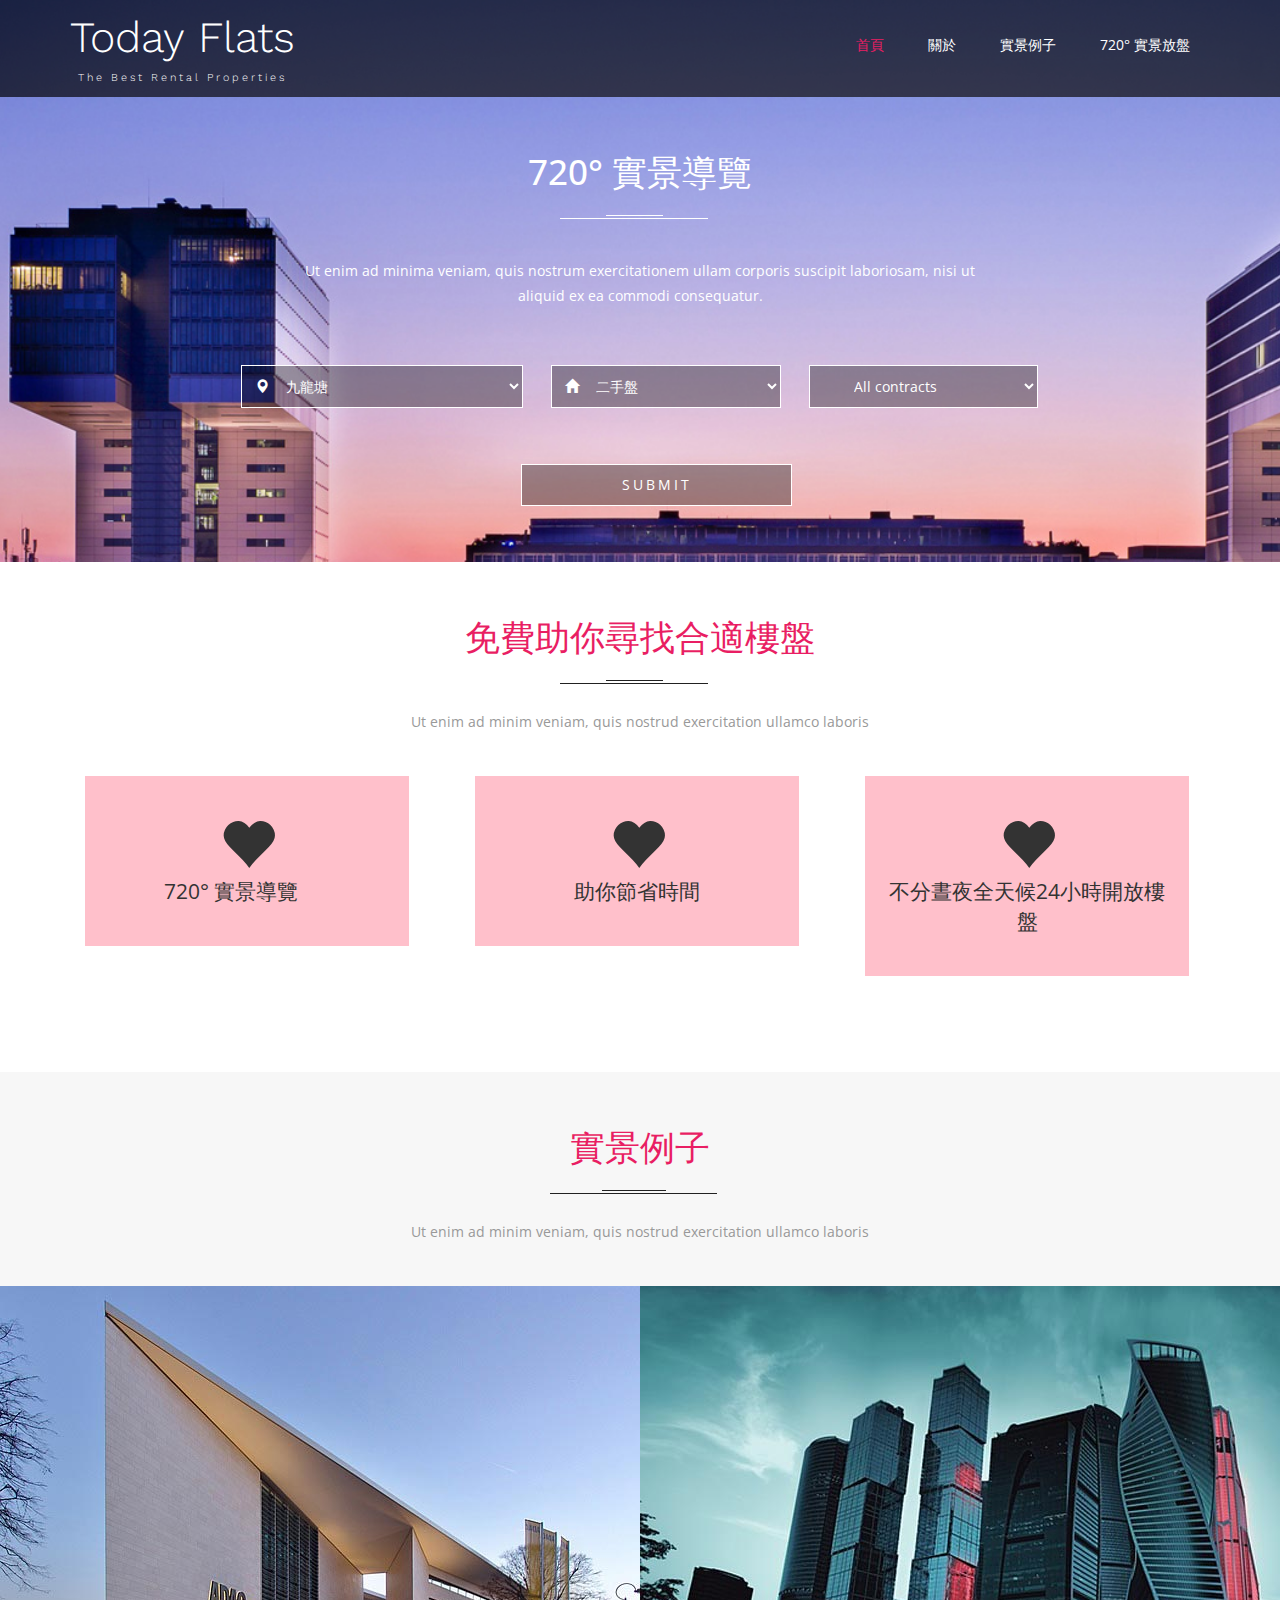
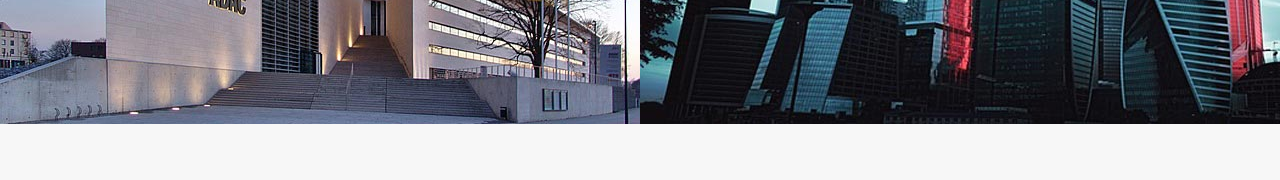
<file: web/index.html>
<!--
Author: W3layouts
Author URL: http://w3layouts.com
License: Creative Commons Attribution 3.0 Unported
License URL: http://creativecommons.org/licenses/by/3.0/
-->
<!DOCTYPE html>
<html lang="en">
<head>
<title>Today Flats </title>
<meta name="viewport" content="width=device-width, initial-scale=1">
<meta http-equiv="Content-Type" content="text/html; charset=utf-8" />
<!-- <meta name="keywords" content="Today Flats Responsive web template, Bootstrap Web Templates, Flat Web Templates, Android Compatible web template, -->
	<!-- SmartPhone Compatible web template, free web designs for Nokia, Samsung, LG, SonyEricsson, Motorola web design" /> -->
<script type="application/x-javascript"> addEventListener("load", function() { setTimeout(hideURLbar, 0); }, false);
function hideURLbar(){ window.scrollTo(0,1); } </script>
<!-- Custom Theme files -->
<link href="css/bootstrap.css" rel='stylesheet' type='text/css' />
<link href="css/style.css" rel='stylesheet' type='text/css' />
<link rel="stylesheet" href="css/smoothbox.css" type='text/css' >
<!-- //Custom Theme files -->
<!-- js -->
<script src="js/jquery.min.js"></script>
<!-- //js -->
<!-- web font -->
<link href="//fonts.googleapis.com/css?family=Work+Sans:100,200,300,400,500,600,700,800,900" rel="stylesheet">
<link href='//fonts.googleapis.com/css?family=Open+Sans:400,300,300italic,400italic,600,600italic,700,700italic,800,800italic' rel='stylesheet' type='text/css'>
<!-- //web font -->
</head>
<body>
	<div class="w3ls-banner">
		<div class="center-container">
			<div class="navigation">
				<div class="container">
					<div class="agileits-logo">
						<h1><a href="index.html">Today Flats <span class="w3agile">The Best Rental Properties</span></a></h1>
					</div>
					<div class="navigation-right">
						<span class="menu"><img src="images/menu.png" alt=" " /></span>
						<nav class="link-effect-3" id="link-effect-3">
							<ul class="nav1 nav">
								<li class="active"><a data-hover="" href="index.html">首頁</a></li>

								<li><a href="#agents" class="scroll" data-hover="Agents">關於</a></li>
								<li><a data-hover="Gallery" href="#gallery" class="scroll">實景例子</a></li>
								<!-- <li><a href="#" class="dropdown-toggle" data-toggle="dropdown" role="button" aria-haspopup="true" aria-expanded="false" data-hover="Pages">Pages <span class="caret"></span></a>
									<ul class="dropdown-menu">
										<li><a data-hover="Gallery" href="#gallery" class="scroll">Gallery</a></li>
										<li><a data-hover="Testimonials" href="#testimonial" class="scroll">Testimonials</a></li>
									</ul>
								</li> -->
								<li><a  href="pages/contact/index.html" >720° 實景放盤</a></li>


							</ul>
						</nav>
							<!-- script-for-menu -->
							<script>
							   $( "span.menu" ).click(function() {
								 $( "ul.nav1" ).slideToggle( 300, function() {
								 // Animation complete.
								  });
								 });
							</script>
							<!-- //script-for-menu -->
					</div>
					<div class="clearfix"></div>
				</div>
			</div>

			</div>
		</div>
	</div>
	<!-- team-bottom -->
	<div class="team-bottom">
		<div class="container">
			<h3>720° 實景導覽</h3>
			<p>Ut enim ad minima veniam, quis nostrum exercitationem ullam corporis
				suscipit laboriosam, nisi ut aliquid ex ea commodi consequatur.</p>
			<div class="reservation resrv-agileits-w3layout">
				<form action="#" method="post">
					<div class="w3_book_date">
						<span class="glyphicon glyphicon-map-marker" aria-hidden="true"></span>
						<select id="country" onchange="change_country(this.value)">
							<option value="null">九龍塘</option>
							<option value="null">地點</option>
							<option value="AX">鑽石山</option>
							<option value="AX">沙田</option>
							<option value="AX">大埔</option>
							<option value="AX">尖沙咀</option>
						</select>
					</div>
					<div class="w3_working_time">
						<span class="glyphicon glyphicon-home" aria-hidden="true"></span>
						<select id="country1" onchange="change_country(this.value)">

							<option value="null">二手盤</option>
							<option value="null">類型</option>
							<option value="AX">租盤</option>
							<option value="AX">工廈</option>
						</select>
					</div>

					<div class="w3_working_time">
						<select id="country2" onchange="change_country(this.value)">
							<option value="null">All contracts</option>
							<option value="null">Sale</option>
							<option value="AX">Rent</option>
							<option value="AX">Sold</option>
						</select>
					</div>
					<div class="clearfix"> </div>
					<input type="submit" value="Submit">
				</form>
			</div>
		</div>
	</div>
	<!-- //team-bottom -->



	<!-- team -->
	<div class="team" id="agents">
		<div class="container">
			<h3>免費助你尋找合適樓盤</h3>
			<p class="nostrud">Ut enim ad minim veniam, quis nostrud exercitation ullamco laboris</p>

			<div id="overview-panel">
	      <div class="container">
	        <div class="row">
	          <div class="col-xs-12 empty-row2"></div>
	          <div class="col-xs-12 empty-row2"></div>

	          <div class="col-xs-12 col-md-4">
	            <div class="empty-row"></div>
	             <div class="flip-card text-center">
	                <div class="empty-row"></div>
	                <span class="glyphicon glyphicon-heart"></span>
	                <p class="center block" id="flip-card-first">720° 實景導覽</p>

	                <div class="empty-row"></div>
	              </div>
	              <div class="empty-row"></div>
	            </div>

	          <div class="col-xs-12 col-md-4">
	          <div class="empty-row"></div>
	          <div class="flip-card text-center">
	              <div class="empty-row"></div>
	              <span class="glyphicon glyphicon-heart"></span>
	              <p class="center-block" id="flip-card-second">助你節省時間</p>
	              <div class="empty-row"></div>
	            </div>
	            <div class="empty-row"></div>
	          </div>

	          <div class="col-xs-12 col-md-4">
	          <div class="empty-row"></div>
	          <div class="flip-card text-center">
	              <div class="empty-row"></div>
	              <span class="glyphicon glyphicon-heart"></span>
	              <p class="center-block" id="flip-card-third">不分晝夜全天候24小時開放樓盤</p>
	              <div class="empty-row"></div>
	            </div>
	            <div class="empty-row"></div>
	          </div>


	        </div>

	      </div>
	    </div>


		</div>
	</div>
	<!-- //team -->

	<!-- gallery -->
	<div class="gallery" id="gallery">
		<h3>實景例子</h3>
		<p class="nostrud agileits-w3layouts">Ut enim ad minim veniam, quis nostrud exercitation ullamco laboris</p>
		<div class="w3agile_gallery_grids">

			<div class="col-md-6 w3agile_gallery_grid">
				<div class="w3agile_gallery_image">
					<a  href="https://www.google.com.hk/maps/@22.3063672,114.2342953,3a,75y,257.81h,75.59t/data=!3m7!1e1!3m5!1sfQpS349eMP4AAAQvPAgMIQ!2e0!3e2!7i13312!8i6656"  title="quis nostrud exercitation ullamco laboris quis autem vel eum iure reprehenderit qui in ea voluptate velit esse quam nihil molestiae consequatur, vel illum qui dolorem eum" href="images/10.jpg">
						<figure>
							<img src="images/10.jpg" alt="" class="img-responsive" />
							<figcaption>
								<h4>點擊看場景</h4>
								<p>
									Lorem ipsum dolor sit amet, consectetur adipisicing elit, sed do eiusmod
									tempor incididunt ut labore et dolore magna aliqua.
								</p>
							</figcaption>
						</figure>
					</a>
				</div>
			</div>
			<div class="col-md-6 w3agile_gallery_grid w3-agileits">
				<div class="w3agile_gallery_image">
					<a href="https://www.google.com.hk/maps/place/Beyond+Fitness+and+Thai+Boxing/@22.3107157,114.2238944,3a,75y,337.69h,82.1t/data=!3m8!1e1!3m6!1soSP4PXtB3K0AAAQvO1SSqg!2e0!3e2!6s%2F%2Fgeo3.ggpht.com%2Fcbk%3Fpanoid%3DoSP4PXtB3K0AAAQvO1SSqg%26output%3Dthumbnail%26cb_client%3Dsearch.TACTILE.gps%26thumb%3D2%26w%3D129%26h%3D106%26yaw%3D1.7902761%26pitch%3D0!7i8000!8i4000!4m5!3m4!1s0x340401459c8de1c7:0x564451c50e7e288c!8m2!3d22.3107435!4d114.223888!6m1!1e1?shorturl=1" title="quis nostrud exercitation ullamco laboris quis autem vel eum iure reprehenderit qui in ea voluptate velit esse quam nihil molestiae consequatur, vel illum qui dolorem eum" href="images/11.jpg">
						<figure>
							<img src="images/11.jpg" alt="" class="img-responsive" />
							<figcaption>
								<h4>點擊看場景</h4>
								<p>
									Lorem ipsum dolor sit amet, consectetur adipisicing elit, sed do eiusmod
									tempor incididunt ut labore et dolore magna aliqua.
								</p>
							</figcaption>
						</figure>
					</a>
				</div>
			</div>

		   <div class="clearfix"> </div>
		</div>
		<script type="text/javascript" src="js/smoothbox.jquery2.js"></script>
	</div>
	<!-- //gallery -->
	<!-- testimonials -->

	<!-- //testimonials -->
	<!-- contact -->

	<!-- //contact -->
	<!-- bootstrap js -->
	<script src="js/bootstrap.js"></script>
	<!-- //bootstrap js -->
	<!-- start-smooth-scrolling -->
	<script type="text/javascript" src="js/move-top.js"></script>
	<script type="text/javascript" src="js/easing.js"></script>
	<script type="text/javascript">
		jQuery(document).ready(function($) {
			$(".scroll").click(function(event){
				event.preventDefault();
				$('html,body').animate({scrollTop:$(this.hash).offset().top},1000);
			});
		});
	</script>
	<!-- start-smooth-scrolling -->
	<!-- here stars scrolling icon -->
	<script type="text/javascript">
		$(document).ready(function() {
			/*
				var defaults = {
				containerID: 'toTop', // fading element id
				containerHoverID: 'toTopHover', // fading element hover id
				scrollSpeed: 1200,
				easingType: 'linear'
				};
			*/

			$().UItoTop({ easingType: 'easeOutQuart' });

			});
	</script>
	<!-- //here ends scrolling icon -->
</body>
</html>
</file>
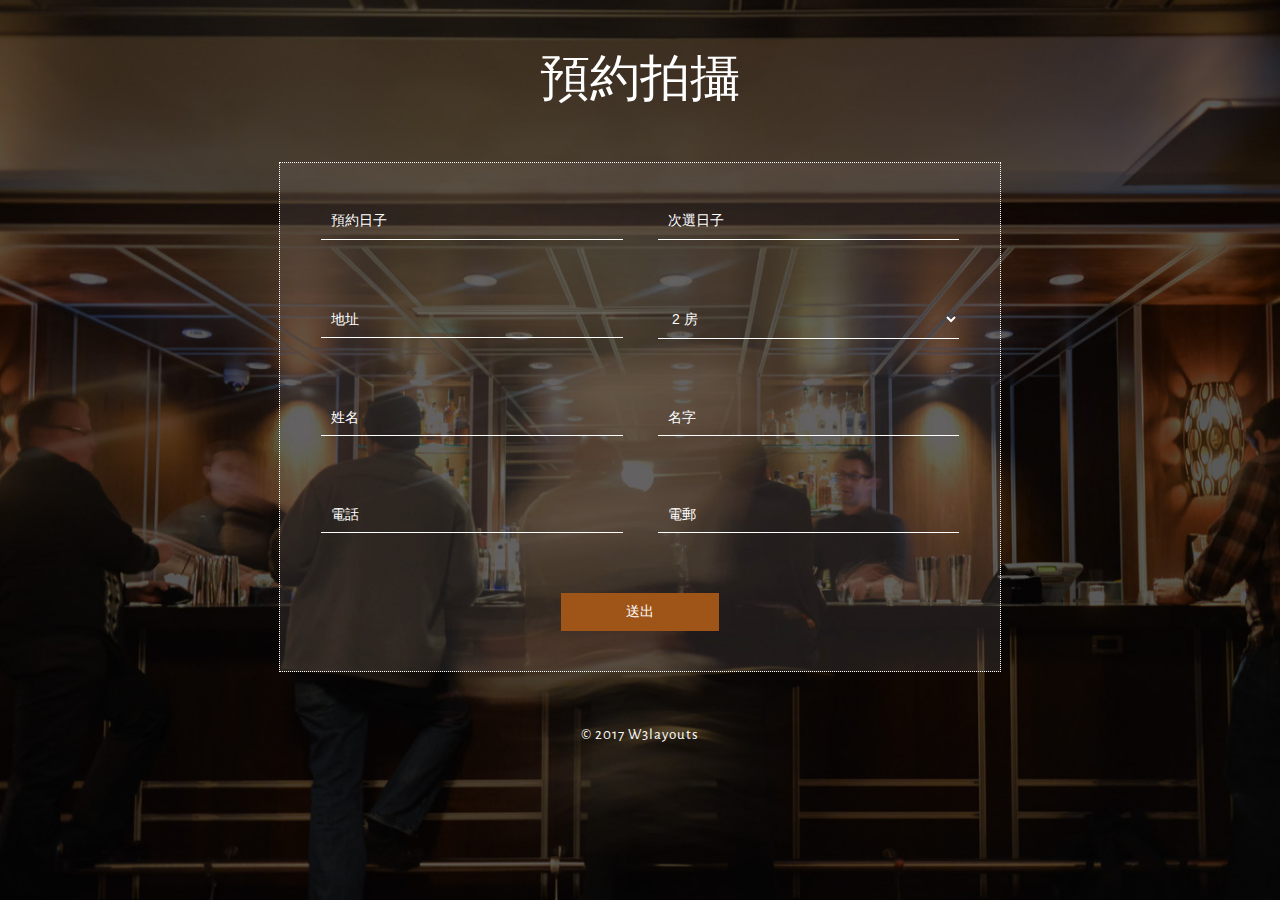
<file: web/pages/contact/index.html>
<!--
Author: W3layouts
Author URL: http://w3layouts.com
License: Creative Commons Attribution 3.0 Unported
License URL: http://creativecommons.org/licenses/by/3.0/
-->
<!DOCTYPE html>
<html lang="en">
<head>
	<title>預約拍攝:: w3layouts</title>
	<link href="css/style.css" rel='stylesheet' type='text/css'/>
	<link href="//fonts.googleapis.com/css?family=Alegreya+Sans" rel="stylesheet">
		<meta name="viewport" content="width=device-width, initial-scale=1" />
		<meta http-equiv="Content-Type" content="text/html; charset=utf-8" />
		<meta name="keywords" content="Hotel Enquiry  Form Widget Responsive, Login Form Web Template, Flat Pricing Tables, Flat Drop-Downs, Sign-Up Web Templates, Flat Web Templates, Login Sign-up Responsive Web Template, Smartphone Compatible Web Template, Free Web Designs for Nokia, Samsung, LG, Sony Ericsson, Motorola Web Design" />
		<script type="application/x-javascript"> addEventListener("load", function() { setTimeout(hideURLbar, 0); }, false); function hideURLbar(){ window.scrollTo(0,1); } </script>
</head>
<body>
	<h1>預約拍攝</h1>
	<div class="main-agile">
		<form action="#" method="post">
			<input  id="datepicker" name="Text" type="text" value="預約日子" onfocus="this.value = '';" onblur="if (this.value == '') {this.value = '預約日子';}" required="">
			<input  id="datepicker1" class="cal2" name="Text" type="text" value="次選日子" onfocus="this.value = '';" onblur="if (this.value == '') {this.value = '次選日子';}" required="">
			<input type="text"  class="hname" name="name" placeholder="地址" required="">
			<select class="num">
				<option value="2 Guests">2 房</option>
				<option value="3 Guests">3 房</option>
				<option value="4 Guests">4 房</option>
				<option value="more">更多</option>
			</select>
			<input type="text"  class="fname" name="First name" placeholder="姓名" required="">
			<input type="text"  class="lname" name="Last name" placeholder="名字" required="">
			<input type="text"  class="pnum" name="Phone number" placeholder="電話" required="">
			<input type="text"  class="email" name="Email" placeholder="電郵" required="">
			<input type="submit" value="送出">
		</form>
	</div>
	<div class="footer-w3l">
		<p class="agileinfo"> &copy; 2017   <a href="http://w3layouts.com">W3layouts</a></p>
	</div>
<!-- Calendar -->
	<script src="js/jquery.min.js"></script>
	<link rel="stylesheet" href="css/jquery-ui.css" />
	<script src="js/jquery-ui.js"></script>
		<script>
		 $(function() {
		$( "#datepicker,#datepicker1" ).datepicker();
		});
	 </script>
<!-- //Calendar -->
</body>
</html>
</file>
<file: web/css/style.css>
/*--
Author: W3layouts
Author URL: http://w3layouts.com
License: Creative Commons Attribution 3.0 Unported
License URL: http://creativecommons.org/licenses/by/3.0/
--*/
body{
	margin:0;
	padding:0;
	background:#fff;
	font-family: 'Open Sans', sans-serif;
 }
h1,h2,h3,h4,h5,h6{
	margin:0;
	font-family: 'Work Sans', sans-serif;
}
p{
	margin:0;
	font-size:14px;
}
ul{
	margin:0;
	padding:0;
}
.w3ls-banner{
	background:url(../images/a.jpg)no-repeat 0px 0px;
	background-size: cover;
	-webkit-background-size: cover;
	-moz-background-size: cover;
	-o-background-size: cover;
}
/*-- banner --*/
input[type="submit"],.w3agile_contact_right_agileinfo p a,.w3_copy_right p a{
	transition:.5s all;
	-webkit-transition:.5s all;
	-moz-transition:.5s all;
	-o-transition:.5s all;
	-ms-transition:.5s all;
}
.center-container{
	padding:0em 0 8em;
	background: rgba(0, 0, 0, 0.28);
}
.agileits-logo{
	float:left;
}
.navigation-right{
	float:right;
	margin: 0.8em 0 0;
}
.navigation-right ul li{
	display:inline-block;
}
.navigation-right ul li a{
	color:#fff;
    font-size:1em;
    text-decoration: none;
    padding: 10px 0;
	text-transform:uppercase;
	-webkit-transition:.5s all;
	-moz-transition:.5s all;
	-o-transition:.5s all;
	-ms-transition:.5s all;
	transition:.5s all;
}
.navigation-right ul li.active a,.navigation-right ul li a:hover {
	color:#E91E63;
}
.navigation {
    padding:1em 0;
    background:rgba(0, 0, 0, 0.53);
}
span.menu{
	display:none;
}
/*-- nav-hover --*/
.link-effect-3 a {
	margin: 0 20px;
	position: relative !important;
}
.link-effect-3 a::before {
	position: absolute;
	top: 0;
	left: 0;
	overflow: hidden;
	padding: 10px 0;
	max-width: 0;
	border-bottom: 2px solid #E91E63;
    color: #E91E63;
	content: attr(data-hover);
	-webkit-transition: max-width 0.5s;
	-moz-transition: max-width 0.5s;
	transition: max-width 0.5s;
}
.link-effect-3 a:hover::before ,.navigation-right ul li.active a::before{
	max-width: 100%;
}
ul.dropdown-menu {
    -moz-animation: fadeInUp .2s ease-in;
    -webkit-animation: fadeInUp .2s ease-in;
	-o-animation: fadeInUp .2s ease-in;
	-ms-animation: fadeInUp .2s ease-in;
    animation: fadeInUp .2s ease-in;
	min-width: inherit;
}
@-webkit-keyframes fadeInUp {
  0% {
    opacity: 0;
    -webkit-transform: translateY(20px);
	-moz-transform: translateY(20px);
	-o-transform: translateY(20px);
	-ms-transform: translateY(20px);
    transform: translateY(20px);
  }

  100% {
    opacity: 1;
    -webkit-transform: translateY(0);
	-moz-transform: translateY(0);
	-o-transform: translateY(0);
	-ms-transform: translateY(0);
    transform: translateY(0);
  }
}

@keyframes fadeInUp {
  0% {
    opacity: 0;
    -webkit-transform: translateY(20px);
    -ms-transform: translateY(20px);
	-moz-transform: translateY(20px);
	-o-transform: translateY(20px);
    transform: translateY(20px);
  }

  100% {
    opacity: 1;
    -webkit-transform: translateY(0);
    -ms-transform: translateY(0);
	-moz-transform: translateY(0);
	-o-transform: translateY(0);
    transform: translateY(0);
  }
}
.fadeInUp {
	-webkit-animation-name: fadeInUp;
	-moz-animation-name: fadeInUp;
	-o-animation-name: fadeInUp;
	-ms-animation-name: fadeInUp;
	animation-name: fadeInUp;
}
ul.dropdown-menu li {
    display: block;
}
ul.dropdown-menu li a {
    color: #292e4b;
}
ul.dropdown-menu li a:hover{
	background:none;
}
/*-- //nav-hover --*/
.w3ls_banner_info{
    padding: 10em 0 0;
	text-align:center;
}
.agileits-logo h1 a {
    font-size:1.2em;
    color: #fff;
    text-decoration: none;
	font-weight: 300;
}
.agileits-logo h1 a span.w3agile {
    display: block;
    font-size: 0.25em;
    text-align: center;
    letter-spacing: 3px;
    margin-top: 1em;
    color: #fff;
	font-weight: 300;
}
.w3l_banner_logo{
	width: 100px;
    height: 100px;
    border: 1px solid #fff;
    margin: 0 auto;
    transform: rotate(45deg);
	-webkit-transform: rotate(45deg);
	-moz-transform: rotate(45deg);
	-o-transform: rotate(45deg);
	-ms-transform: rotate(45deg);
	text-align: center;
}
.w3l_banner_logo h2 {
    font-size: 4em;
    color: #fff;
    line-height: 1;
    transform: rotate(-45deg);
    -webkit-transform: rotate(-45deg);
    -moz-transform: rotate(-45deg);
    -o-transform: rotate(-45deg);
    -ms-transform: rotate(-45deg);
    font-family: 'Work Sans', sans-serif;
    font-weight: 200;
    margin-top: 0.4em;
}
.w3ls_banner_info h3{
	margin: 2em 0;
    font-size: 2em;
    color:#fff;
    text-transform: uppercase;
    line-height: 1.5em;
    padding-bottom: 1em;
    position: relative;
    font-family: 'Open Sans', sans-serif;
}
.w3ls_banner_info h3:after{
	content:'';
	background:#20e6ff;
	height:1px;
	width:30%;
	position:absolute;
	bottom:0%;
	left:34%;
}
.w3ls_banner_info p{
	color:#fff;
	line-height:1.8em;
	margin-bottom:5em;
}
.modal-header {
    font-size: 2em;
    color:#E91E63;
}
.close {
    opacity: 1;
}
.more a:focus {
    outline: none;
}
.more a{
	font-size: 14px;
    text-transform: capitalize;
    text-decoration: none;
    padding: 9px 40px;
    background: #00BCD4;
    color: #fff;
}
.modal-body p {
    color: #999;
    text-align: left;
	padding:2em 2em 3em;
	margin: 0 !important;
}
.modal-body p i {
    display: block;
    margin: 2em 0 0;
}
.modal-body {
    padding:2em 0 0;
}
button.close {
    font-size: 1em;
    color: #212121;
	outline:none;
}
/* Underline From Center */
.hvr-underline-from-center {
	display: inline-block;
	vertical-align: middle;
	-webkit-transform: translateZ(0);
	-moz-transform: translateZ(0);
	-o-transform: translateZ(0);
	-ms-transform: translateZ(0);
	transform: translateZ(0);
	-webkit-box-shadow: 0 0 1px rgba(0, 0, 0, 0);
	-moz-box-shadow: 0 0 1px rgba(0, 0, 0, 0);
	-o-box-shadow: 0 0 1px rgba(0, 0, 0, 0);
	-ms-box-shadow: 0 0 1px rgba(0, 0, 0, 0);
	box-shadow: 0 0 1px rgba(0, 0, 0, 0);
	-webkit-backface-visibility: hidden;
	backface-visibility: hidden;
	-moz-osx-font-smoothing: grayscale;
	position: relative;
	overflow: hidden;
}
.hvr-underline-from-center:before {
	content: "";
	position: absolute;
	z-index: -1;
	left: 50%;
	right: 50%;
	bottom: 0;
	background: #008c9e;
    height: 3px;
	-webkit-transition-property: left, right;
	-moz-transition-property: left, right;
	transition-property: left, right;
	-webkit-transition-duration: 0.3s;
	-moz-transition-duration: 0.3s;
	-o-transition-duration: 0.3s;
	-ms-transition-duration: 0.3s;
	transition-duration: 0.3s;
	-webkit-transition-timing-function: ease-out;
	-moz-transition-timing-function: ease-out;
	-o-transition-timing-function: ease-out;
	transition-timing-function: ease-out;
}
.hvr-underline-from-center:hover:before, .hvr-underline-from-center:focus:before, .hvr-underline-from-center:active:before {
	left: 0;
	right: 0;
}
/*-- banner-bottom --*/
.banner-bottom{
	padding:5em 0 0;
}
.wthree_banner_bottom_right h3{
	text-transform: capitalize;
    font-size: 1.8em;
    color: #E91E63;
    line-height: 1.5em;
}
.wthree_banner_bottom_right p{
	margin:1em 0 3em;
	line-height:1.8em;
	color:#999;
}
.wthree_banner_bottom_right ol li{
	font-size: 14px;
    color: #212121;
    margin-bottom: 1.5em;
}
.banner-bottom-image-w3text-left{
	padding:5em 10em 6.95em 18em;
	background:#00bcd4;
}
.banner-bottom-image-w3text-right{
	padding:0;
}
.banner-bottom-image-w3text-right img {
    width: 100%;
}
.banner-bottom-image-w3text-left h3,.w3agile_contact_left h3,.agileits_about_grid_left h3{
	font-size: 2.5em;
    color: #212121;
    line-height: 1.5em;
    position: relative;
	padding-bottom:.5em;
	font-family: 'Open Sans', sans-serif;
}
.banner-bottom-image-w3text-left h3:before,.banner-bottom-image-w3text-left h3:after,.w3agile_contact_left h3:before,.w3agile_contact_left h3:after,.agileits_about_grid_left h3:before,.agileits_about_grid_left h3:after{
	content:'';
	background:#212121;
	height:1px;
	position:absolute;
}
.banner-bottom-image-w3text-left h3:before,.w3agile_contact_left h3:before,.agileits_about_grid_left h3:before{
	left: 0%;
    width: 15%;
    bottom: 0%;
}
.banner-bottom-image-w3text-left h3:after,.w3agile_contact_left h3:after,.agileits_about_grid_left h3:after{
	left: 0%;
    width: 30%;
    bottom: -4%;
}
.banner-bottom-image-w3text-left p{
	color:#3D3D3D;
	margin:3em 0;
	line-height:1.8em;
}
.banner-bottom-image-w3text-left h4{
	text-transform: capitalize;
    font-size: 1.5em;
    color: #fff;
    padding-left: 3em;
    line-height: 2em;
    position: relative;
}
.banner-bottom-image-w3text-left h4:before{
	content:'';
	background:url(../images/img-sp.png) no-repeat 0px 0px;
	display:block;
	width:32px;
	height:32px;
	position:absolute;
	top:0%;
	left:0%;
}
/*-- //banner-bottom --*/
/*-- team --*/
.team,.gallery,.testimonials,.about{
	padding:5em 0;
}
.team h3,.team-bottom h3,.gallery h3,.testimonials h3{
	font-size: 2.5em;
    color: #E91E63;
    padding-bottom:.7em;
    position: relative;
    font-family: 'Open Sans', sans-serif;
    text-align: center;
	text-transform: capitalize;
}
.team h3:before,.team h3:after,.team-bottom h3:before,.team-bottom h3:after,.gallery h3:before,.gallery h3:after,.testimonials h3:before,.testimonials h3:after{
	background:#212121;
	height:1px;
	position:absolute;
	content:'';
}
.team h3:before,.team-bottom h3:before,.gallery h3:before,.testimonials h3:before{
	width: 5%;
    left: 47%;
    bottom: 0%;
}
.team h3:after,.team-bottom h3:after,.gallery h3:after,.testimonials h3:after{
	width: 13%;
    right: 44%;
    bottom: -5%;
}
p.nostrud{
	margin: 2em 0 0;
    color: #999;
    line-height: 1.8em;
    text-align: center;
}
.agile_team_grids{
	margin:3em 0 0;
}
.agile_team_grid h4{
	font-size:1.5em;
	color:#000;
	margin:1em 0 .5em;
}
.agile_team_grid p{
	color:#999;
}
.agile_team_grid {
    text-align: center;
}
.view {
    margin: 0;
    float: none;
    overflow: hidden;
    position: relative;
    text-align: center;
}
.view,.view .w3lmask,.view .content{
	width: 255px;
    height: 298px;
}
.view .w3lmask,.view .content {
   position: absolute;
   overflow: hidden;
   top: 0;
   left: 0;
}
.view img {
   display: block;
   position: relative;
}
.view h5 {
	text-transform: capitalize;
    color:#EEE048;
    text-align: center;
    position: relative;
    font-size: 1.7em;
    margin:2.5em 0 .5em;
    font-family: 'Open Sans', sans-serif;
}
.view p {
   font-style: italic;
   line-height: 1.8em;
   position: relative;
   color: #fff;
   padding: 10px 20px 20px;
   text-align: center;
}
.w3-agile-view img {
   -webkit-transition: all 0.4s ease-in-out 0.5s;
   -moz-transition: all 0.4s ease-in-out 0.5s;
   -o-transition: all 0.4s ease-in-out 0.5s;
   -ms-transition: all 0.4s ease-in-out 0.5s;
   transition: all 0.4s ease-in-out 0.5s;
}
.w3-agile-view .w3lmask {
   background-color:rgba(34, 33, 33, 0.54);
   -ms-filter: "progid: DXImageTransform.Microsoft.Alpha(Opacity=0)";
   filter: alpha(opacity=0);
   opacity: 0;
   -webkit-transition: all 0.3s ease-in 0.4s;
   -moz-transition: all 0.3s ease-in 0.4s;
   -o-transition: all 0.3s ease-in 0.4s;
   -ms-transition: all 0.3s ease-in 0.4s;
   transition: all 0.3s ease-in 0.4s;
}
.w3-agile-view h5 {
   -ms-filter: "progid: DXImageTransform.Microsoft.Alpha(Opacity=0)";
   filter: alpha(opacity=0);
   opacity: 0;
   background: transparent;
   -webkit-transform: scale(10);
   -moz-transform: scale(10);
   -o-transform: scale(10);
   -ms-transform: scale(10);
   transform: scale(10);
   -webkit-transition: all 0.3s ease-in-out 0.1s;
   -moz-transition: all 0.3s ease-in-out 0.1s;
   -o-transition: all 0.3s ease-in-out 0.1s;
   -ms-transition: all 0.3s ease-in-out 0.1s;
   transition: all 0.3s ease-in-out 0.1s;
}
.w3-agile-view p {
   -ms-filter: "progid: DXImageTransform.Microsoft.Alpha(Opacity=0)";
   filter: alpha(opacity=0);
   opacity: 0;
   -webkit-transform: scale(10);
   -moz-transform: scale(10);
   -o-transform: scale(10);
   -ms-transform: scale(10);
   transform: scale(10);
   -webkit-transition: all 0.3s ease-in-out 0.2s;
   -moz-transition: all 0.3s ease-in-out 0.2s;
   -o-transition: all 0.3s ease-in-out 0.2s;
   -ms-transition: all 0.3s ease-in-out 0.2s;
   transition: all 0.3s ease-in-out 0.2s;
}
.agile_team_grid:hover .w3-agile-view .w3lmask,.w3-agile-view:hover .w3lmask {
   -ms-filter: "progid: DXImageTransform.Microsoft.Alpha(Opacity=100)";
   filter: alpha(opacity=100);
   opacity: 1;
   -webkit-transition-delay: 0s;
   -moz-transition-delay: 0s;
   -o-transition-delay: 0s;
   -ms-transition-delay: 0s;
   transition-delay: 0s;
}
.agile_team_grid:hover .w3-agile-view img,.w3-agile-view:hover img {
   -webkit-transition-delay: 0s;
   -moz-transition-delay: 0s;
   -o-transition-delay: 0s;
   -ms-transition-delay: 0s;
   transition-delay: 0s;
}
.agile_team_grid:hover .w3-agile-view h5,.w3-agile-view:hover h5 {
   -ms-filter: "progid: DXImageTransform.Microsoft.Alpha(Opacity=100)";
   filter: alpha(opacity=100);
   opacity: 1;
   -webkit-transform: scale(1);
   -moz-transform: scale(1);
   -o-transform: scale(1);
   -ms-transform: scale(1);
   transform: scale(1);
   -webkit-transition-delay: 0.1s;
   -moz-transition-delay: 0.1s;
   -o-transition-delay: 0.1s;
   -ms-transition-delay: 0.1s;
   transition-delay: 0.1s;
}
.agile_team_grid:hover .w3-agile-view p,.w3-agile-view:hover p {
   -ms-filter: "progid: DXImageTransform.Microsoft.Alpha(Opacity=100)";
   filter: alpha(opacity=100);
   opacity: 1;
   -webkit-transform: scale(1);
   -moz-transform: scale(1);
   -o-transform: scale(1);
   -ms-transform: scale(1);
   transform: scale(1);
   -webkit-transition-delay: 0.2s;
   -moz-transition-delay: 0.2s;
   -o-transition-delay: 0.2s;
   -ms-transition-delay: 0.2s;
   transition-delay: 0.2s;
}
.w3-agile-view .agileits_social_icons{
   -ms-filter: "progid: DXImageTransform.Microsoft.Alpha(Opacity=0)";
   filter: alpha(opacity=0);
   opacity: 0;
   -webkit-transform: translateY(100px);
   -moz-transform: translateY(100px);
   -o-transform: translateY(100px);
   -ms-transform: translateY(100px);
   transform: translateY(100px);
   -webkit-transition: all 0.3s ease-in-out 0.1s;
   -moz-transition: all 0.3s ease-in-out 0.1s;
   -o-transition: all 0.3s ease-in-out 0.1s;
   -ms-transition: all 0.3s ease-in-out 0.1s;
   transition: all 0.3s ease-in-out 0.1s;
}
.agile_team_grid:hover .w3-agile-view .agileits_social_icons,.w3-agile-view:hover .agileits_social_icons{
   -ms-filter: "progid: DXImageTransform.Microsoft.Alpha(Opacity=100)";
   filter: alpha(opacity=100);
   opacity: 1;
   -webkit-transform: translateY(0px);
   -moz-transform: translateY(0px);
   -o-transform: translateY(0px);
   -ms-transform: translateY(0px);
   transform: translateY(0px);
   -webkit-transition-delay: 0.3s;
   -moz-transition-delay: 0.3s;
   -o-transition-delay: 0.3s;
   -ms-transition-delay: 0.3s;
   transition-delay: 0.3s;
}
/*-- social-icons --*/
.icon-button {
	background-color: white;
	border-radius: 3.6rem;
	cursor: pointer;
	display: inline-block;
	font-size: 2.0rem;
	height: 3.6rem;
	line-height: 3.6rem;
	position: relative;
	text-align: center;
	-webkit-user-select: none;
	   -moz-user-select: none;
	width: 3.6rem;
}

/* Circle */
.icon-button span {
	border-radius: 0;
	display: block;
	height: 0;
	left: 50%;
	margin: 0;
	position: absolute;
	top: 50%;
	-webkit-transition: all 0.3s;
	-moz-transition: all 0.3s;
	transition: all 0.3s;
	width: 0;
}
.icon-button:hover span {
	width: 3.6rem;
	height: 3.6rem;
	border-radius: 3.6rem;
	margin: -1.8rem;
}
.twitter span,.facebook span,.google-plus span,.pinterest span {
	background-color:#E91E63;
}
/* Icons */
.icon-button i {
	background: none;
	color: white;
	height: 3.6rem;
	left: 0;
	line-height: 3.6rem;
	position: absolute;
	top: 0;
	-webkit-transition: all 0.3s;
	-moz-transition: all 0.3s;
	-o-transition: all 0.3s;
	transition: all 0.3s;
	width: 3.6rem;
	z-index: 10;
}
.icon-twitter:before{
	background: url(../images/img-sp.png) no-repeat 10px -41px;
    display: block;
    content: '';
    width: 36px;
    height: 36px;
}
a.icon-button.twitter:hover .icon-twitter:before{
	background-position:10px -75px;
}
.icon-facebook:before{
	background:url(../images/img-sp.png) no-repeat -36px -41px;
    display: block;
    content: '';
    width: 36px;
    height: 36px;
}
a.icon-button.facebook:hover .icon-facebook:before{
	background-position:-36px -75px;
}
.icon-google-plus:before{
	background:url(../images/img-sp.png) no-repeat -76px -42px;
    display: block;
    content: '';
    width: 36px;
    height: 36px;
}
a.icon-button.google-plus:hover .icon-google-plus:before{
	background-position:-76px -75px;
}
/*-- //social-icons --*/
/*-- //team --*/
/*-- team-bottom --*/
.team-bottom {
    background: url(../images/a.jpg) no-repeat center fixed;
    background-size: cover;
    -webkit-background-size: cover;
    -moz-background-size: cover;
    -o-background-size: cover;
    -ms-background-size: cover;
    min-height: 500px;
    padding: 5em 0;
		margin-top: -85px;
}
.team-bottom h3{
    color: #fff;
}
.team-bottom h3:before,.team-bottom h3:after{
	background:#fff;
}
.team-bottom p{
	color: #fff;
    width: 60%;
    margin:3em auto 4em;
    text-align: center;
    line-height: 1.8em;
}
.reservation{
	width:70%;
	margin:0 auto;
}
.w3_book_date{
	float:left;
	width:38.3%;
	position: relative;
}
.w3_working_time{
	float:left;
	width:27.3%;
	margin-left:2em;
	position: relative;
}
.w3_book_date span,.w3_working_time span {
    position: absolute;
    top: 1em;
    color: #fff;
    left: 1em;
}
.w3_book_date input[type="text"],#country,#country1,#country2{
	outline: none;
    border: 1px solid #fff;
    background: rgba(0, 0, 0, 0.34);
    color: #fff;
    padding:10px 10px 10px 40px;
    width: 100%;
    font-size: 14px;
}
select#country,select#country1,select #country2{
    cursor: pointer;
}
.reservation input[type="submit"]{
	outline: none;
    border: 1px solid #fff;
    background: rgba(0, 0, 0, 0.34);
    color: #fff;
    padding: 10px 0;
    width: 34%;
    font-size: 1em;
    text-transform: uppercase;
    letter-spacing: 3px;
    margin: 4em 0 0 20em;
}
.reservation input[type="submit"]:hover {
    background: #E91E63;
    border: 1px solid #e91e63;
    color: #ffffff;
}
/*-- //team-bottom --*/
/*-- gallery --*/
.gallery {
    background: #F7F7F7;
}
.w3agile_gallery_grids {
    margin: 3em 0 0;
}
.w3agile_gallery_grid {
    padding: 0;
}
.w3agile_gallery_grid figure {
    margin: 0;
    padding: 0;
    position: relative;
    display: block;
    cursor: pointer;
    overflow: hidden;
}
.w3agile_gallery_grid figure:hover figcaption {
    filter: alpha(opacity=100);
    opacity: 1;
    -webkit-transform: rotate(0);
    -moz-transform: rotate(0);
    -o-transform: rotate(0);
    -ms-transform: rotate(0);
    transform: rotate(0);
    top: 0;
}
.w3agile_gallery_grid figcaption {
    filter: alpha(opacity=0);
    opacity: 0;
    position: absolute;
    height: 100%;
    width: 100%;
	top: -100%;
    background: rgba(0,0,0,.5);
    color: #fff;
    -webkit-transition: all .5s;
    -moz-transition: all .5s;
    -o-transition: all .5s;
    -ms-transition: all .5s;
    transition: all .5s;
    -webkit-transition-delay: .5s;
    -moz-transition-delay: .5s;
    -o-transition-delay: .5s;
    -ms-transition-delay: .5s;
    transition-delay: .5s;
    -webkit-transform: rotate(360deg);
    -moz-transform: rotate(360deg);
    -o-transform: rotate(360deg);
    -ms-transform: rotate(360deg);
    transform: rotate(360deg);
}
.w3agile_gallery_grid figcaption h4 {
    color: #00bcd4;
    padding: 0px 20px;
    margin-bottom: 0;
    position: relative;
    left: 100%;
    margin-top: 37px;
    font-size: 30px;
    margin: 2em 0 1em;
    -webkit-transition: all .5s;
    -moz-transition: all .5s;
    -o-transition: all .5s;
    -ms-transition: all .5s;
    transition: all .5s;
    -webkit-transition-delay: 1s;
    -moz-transition-delay: 1s;
    -o-transition-delay: 1s;
    -ms-transition-delay: 1s;
    transition-delay: 1s;
    text-align: center;
	text-transform:capitalize;
}
.w3agile_gallery_grid figcaption p {
    font-family: 'Open sans';
    line-height: 1.8em;
    text-align: center;
    padding: 0px 20px;
    margin-bottom: 0;
    position: relative;
    left: 100%;
    -webkit-transition: all .5s;
    -moz-transition: all .5s;
    -o-transition: all .5s;
    -ms-transition: all .5s;
    transition: all .5s;
    -webkit-transition-delay: 1.3s;
    -moz-transition-delay: 1.3s;
    -o-transition-delay: 1.3s;
    -ms-transition-delay: 1.3s;
    transition-delay: 1.3s;
}
.w3agile_gallery_grid figure:hover h4,.w3agile_gallery_grid figure:hover p {
    left: 0;
}
/*-- //gallery --*/
/*-- testimonials --*/
.testimonials-agileinfo-grids{
	margin:3em 0 0;
}
.nav-tabs > li > a {
    border-radius: 0;
    font-size: 1em;
    color: #999;
}
.nav-tabs > li.active {
    position: relative;
}
.nav-tabs > li.active:after {
    position: absolute;
    bottom:-100%;
    left: 27%;
    background: url(../images/1.png) no-repeat 0px 0px #fff;
    display: block;
    height: 38px;
    width: 27px;
    content: '';
}
.nav-tabs > li.active > a, .nav-tabs > li.active > a:hover, .nav-tabs > li.active > a:focus {
    color:#000000;
	border: none;
}
div#myTabContent {
    padding: 3em 0 0;
}
.nav-tabs > li > a:hover {
    border: 1px solid transparent;
	color:#000000;
}
.nav > li > a:hover, .nav > li > a:focus {
    background: none;
}
.nav-tabs > li {
    margin-bottom: 0;
}
.tabcontent-grids{
	text-align:center;
}
.tabcontent-grids h4{
	font-size:1em;
	color:#212121;
	margin:1em 0;
}
.tabcontent-grids h4 span{
	display:block;
	font-size:13px;
	color:#00bcd4;
	margin:.5em 0 0;
	font-family: 'Open Sans', sans-serif;
    font-weight: 500;
}
.tabcontent-grids p{
	color:#999;
	line-height:1.8em;
	width:60%;
	margin:0 auto;
}
.tabcontent-grids img,.team-grid img {
	margin: 0 auto;
    padding: .4em;
    box-shadow: 0px 0px 5px #C7C7C7;
    border-radius: 50%;
	-webkit-border-radius: 50%;
	-moz-border-radius: 50%;
	-o-border-radius: 50%;
	-ms-border-radius: 50%;
}
.nav-tabs {
    width: 35%;
    margin: 0 auto;
}
.tabcontent-grids{
	padding:2em 0 0;
}
/*-- //testimonials --*/
/*-- contact --*/
.w3agile_contact_left{
	padding:5em 4em 5em 13em;
}
.w3agile_contact_right{
	padding:9.9em 13em 5em 5em;
}
.w3agile_contact_left{
	background:#F7F7F7;
}
.w3agile_contact_right{
	background:#00bcd4;
}
.w3agile_contact_left p {
    color: #212121;
    margin: 4em 0 2em;
	line-height:1.8em;
}
.w3agile_contact_left input[type="text"],.w3agile_contact_left input[type="email"],.w3agile_contact_left textarea{
	outline:none;
	border:none;
	border-bottom:1px solid #212121;
	padding:10px;
	width:100%;
	font-size:14px;
	color:#212121;
	background:none;
}
.w3agile_contact_left textarea{
	min-height:45px;
	resize:none;
}
.w3agile_contact_left input[type="email"]{
	margin:2em 0;
}
.w3agile_contact_left input[type="submit"]{
	outline: none;
    border: none;
    padding: 10px 0;
    width: 30%;
    font-size: 14px;
    color: #fff;
    background: #E91E63;
    margin: 3em 0 0;
}
.w3agile_contact_left input[type="submit"]:hover{
	background:#00bcd4;
	color:#212121;
}
.w3agile_contact_right h3 a {
    font-size: 2em;
    color: #fff;
    text-decoration: none;
    font-weight: 300;
}
.w3agile_contact_right_agileinfo h4{
	font-size:2em;
	color:#212121;
	margin:0 0 1em;
}
.w3agile_contact_right_agileinfo p{
	color:#212121;
	line-height:1.8em;
	margin-bottom:1em;
}
.w3agile_contact_right_agileinfo p a{
	color:#212121;
	text-decoration:none;
}
.w3agile_contact_right_agileinfo p a:hover{
	color:#fff;
}
.w3agile_contact_right_agileinfo p span{
	left: 0em;
    padding-right: 2em;
}
.w3agile_contact_right_agileinfo {
    margin: 5em 0 0;
}
.w3agile_contact_right_agileinfo p i {
    font-style: normal;
    padding-left: 3em;
}
.w3_copy_right{
	margin:7.2em 0 0;
}
.w3_copy_right p{
	color:#212121;
	line-height:1.8em;
	text-align: right;
}
.w3_copy_right p a{
	color:#fff;
	text-decoration:none;
}
.w3_copy_right p a:hover{
	color:#212121;
}
.w3agile_contact_right_agileinfo:nth-child(3) {
    text-align: right;
}
/*-- //contact --*/
/*-- about --*/
.agileits_about_grid_left{
	margin:4em 0 0em;
}
.agileits_about_grid_left p{
	color:#999;
	line-height:1.8em;
	margin:3em 0 0;
}
/*-- //about --*/
/*-- to-top --*/
#toTop {
	display: none;
	text-decoration: none;
	position: fixed;
	bottom: 20px;
	right: 2%;
	overflow: hidden;
	z-index: 999;
	width: 32px;
	height: 32px;
	border: none;
	text-indent: 100%;
	background: url(../images/arrow.png) no-repeat 0px 0px;
}
#toTopHover {
	width: 32px;
	height: 32px;
	display: block;
	overflow: hidden;
	float: right;
	opacity: 0;
	-moz-opacity: 0;
	filter: alpha(opacity=0);
}
/*-- //to-top --*/
/*-- start-responsive-design --*/
@media (max-width:1680px){
	.banner-bottom-image-w3text-left {
		padding: 5em 10em 8.95em 20em;
	}
}
@media (max-width:1600px){
	.banner-bottom-image-w3text-left {
		padding: 5em 10em 6.95em 18em;
	}
}
@media (max-width: 1440px){
	.banner-bottom-image-w3text-left {
		padding: 4em 10em 3.95em 11em;
	}
	.w3agile_gallery_grid figcaption h4 {
		font-size: 25px;
	}
	.w3_copy_right {
		margin:5.4em 0 0;
	}
	.w3agile_contact_left {
		padding: 5em 4em 5em 11em;
	}
	.w3agile_contact_right {
		padding: 9.8em 13em 5em 5em;
	}
}
@media (max-width: 1366px){
	.w3ls_banner_info {
		padding: 8em 0 0;
	}
	.w3ls_banner_info p {
		margin-bottom: 4em;
	}
	.center-container {
		padding: 0em 0 6em;
	}
	.banner-bottom-image-w3text-left {
		padding:3em 5em 3.2em 8em;
	}
	.team-bottom {
		min-height: 460px;
		padding: 4em 0;
	}
	.w3_book_date {
		width: 37.3%;
	}
}
@media (max-width: 1280px){
	.banner-bottom-image-w3text-left h4 {
		font-size: 1.4em;
	}
	.team, .gallery, .testimonials, .about {
		padding: 4em 0;
	}
	.banner-bottom {
		padding: 4em 0 0;
	}
	.banner-bottom-image-w3text-left {
		padding: 3em 3em 4.1em 5em;
	}
	.w3_book_date {
		width: 35.3%;
	}
	.w3_working_time {
		width: 28.8%;
	}
	.w3agile_gallery_grid figcaption p {
		font-size: 13px;
	}
	.w3agile_contact_left {
		padding: 4em 4em 4em 5em;
	}
	.w3agile_contact_right {
		padding:9.55em 3em 5em 4em;
	}
}
@media (max-width: 1080px){
	.w3ls_banner_info {
		padding: 6em 0 0;
	}
	.w3ls_banner_info h3 {
		margin: 2em 0 1.5em;
	}
	.center-container {
		padding: 0em 0 5em;
	}
	.wthree_banner_bottom_left {
		padding: 0;
	}
	.wthree_banner_bottom_right p {
		margin: 1em 0 1em;
	}
	.wthree_banner_bottom_right ol {
		padding: 0 0 0 1em;
	}
	.banner-bottom-image-w3text-left h4 {
		font-size: 1.17em;
	}
	.banner-bottom-image-w3text-left p {
		margin: 2em 0;
	}
	.banner-bottom-image-w3text-left {
		padding:3em 3em 2.1em 3.7em;
	}
	.team h3:before, .team-bottom h3:before, .gallery h3:before, .testimonials h3:before {
		width: 9%;
		left:45.5%;
	}
	.team h3:after, .team-bottom h3:after, .gallery h3:after, .testimonials h3:after {
		width: 20%;
		right:40%;
	}
	.view, .view .w3lmask, .view .content {
		width: 205px;
		height: 240px;
	}
	.view h5 {
		font-size: 1.4em;
		margin: 2em 0 .5em;
	}
	.wthree_banner_bottom_right h3 {
		font-size: 1.6em;
	}
	.reservation {
		width: 85%;
	}
	.w3_book_date {
		width: 32%;
	}
	.w3agile_gallery_grid figcaption h4 {
		font-size: 21px;
		margin-top: 25px;
	}
	.tabcontent-grids p {
		width: 80%;
	}
	.w3agile_contact_left {
		padding: 3em 2em 3em 3em;
	}
	.w3agile_contact_left p {
		margin: 3em 0 2em;
	}
	.w3agile_contact_right {
		padding:6.5em 3em 5.5em 3em;
	}
	.w3agile_contact_right_agileinfo h4 {
		font-size: 1.8em;
	}
	.w3agile_contact_right_agileinfo p span {
		padding-right: 1em;
	}
	.w3agile_contact_right_agileinfo p i {
		padding-left: 2em;
	}
	.w3agile_contact_right_agileinfo {
		padding: 0;
	}
}
@media (max-width: 1024px){
	.agileits_about_grid_left {
		margin: 2em 0 0em;
	}
	.banner-bottom-image-w3text-left h3, .w3agile_contact_left h3, .agileits_about_grid_left h3 {
		font-size:2em;
	}
	.banner-bottom-image-w3text-left h4 {
		font-size: 1.22em;
	}
	.banner-bottom-image-w3text-left {
		padding: 2em 3em 2.9em 3em;
	}
	.view h5 {
		margin: 1.7em 0 .5em;
	}
	.reservation input[type="submit"] {
		margin: 3em 0 0 20em;
	}
	.team-bottom {
		min-height: 420px;
		padding: 3em 0;
	}
	.w3_book_date {
		width: 31%;
	}
	.w3agile_gallery_grid figcaption h4 {
		font-size: 18px;
	}
	.w3agile_contact_right h3 a {
		font-size: 1.8em;
	}
	.w3agile_contact_right_agileinfo {
		margin: 3em 0 0;
	}
	.w3agile_contact_right_agileinfo h4 {
		font-size: 1.5em;
	}
	.w3agile_contact_right_agileinfo p span {
		padding-right: 1em;
	}
	.w3agile_contact_right_agileinfo p i {
		padding-left: 1em;
	}
	.w3_copy_right {
		margin: 7.3em 0 0;
	}
}
@media (max-width:991px){
	.agileits-logo h1 a {
		font-size: 1.1em;
	}
	.navigation-right {
		margin: 0.4em 0 0;
	}
	.link-effect-3 a {
		margin: 0 15px;
	}
	.w3l_banner_logo {
		width: 80px;
		height: 80px;
	}
	.w3l_banner_logo h2 {
		font-size: 3.5em;
		margin-top: 0.25em;
		line-height: 1.1;
	}
	.w3ls_banner_info {
		padding: 5em 0 0;
	}
	.w3ls_banner_info h3 {
		font-size: 1.5em;
	}
	.center-container {
		padding: 0em 0 4em;
	}
	.agileits_about_grid_left {
		margin: 0;
	}
	.agileits_about_grid_right {
		margin: 3em 0 0;
	}
	.agileits_about_grid_right img, .wthree_banner_bottom_left img{
		margin: 0 auto;
		width: 75%;
	}
	.wthree_banner_bottom_left {
		padding: 0 1em;
		width: 50%;
		margin: 0 auto;
	}
	.wthree_banner_bottom_right {
		margin: 3em 0 4em;
	}
	.banner-bottom-image-w3text-left {
		padding: 3em 10em;
	}
	.banner-bottom-image-w3text-left p {
		margin: 3em 0;
	}
	.banner-bottom-image-w3text-left h3:after, .w3agile_contact_left h3:after, .agileits_about_grid_left h3:after {
		bottom: -8%;
	}
	.banner-bottom-image-w3text-right img {
		width: auto;
		margin: 0 auto;
	}
	.agile_team_grid {
		float: left;
		width: 50%;
	}
	.agile_team_grid:nth-child(2) {
		margin-bottom:3em;
	}
	.view, .view .w3lmask, .view .content {
		width: 270px;
		height: 315px;
		margin: 0 auto;
	}
	.view h5 {
		margin: 2.7em 0 .5em;
		font-size: 1.7em;
	}
	.team h3:after, .team-bottom h3:after, .gallery h3:after, .testimonials h3:after {
		width: 25%;
		right: 37%;
		bottom: -8%;
	}
	.team-bottom p {
		width: 100%;
		margin: 2em auto 3em;
	}
	.reservation {
		width: 100%;
	}
	.team-bottom {
		min-height: 390px;
	}
	.w3agile_gallery_grid {
		float: left;
		width: 50%;
	}
	.w3agile_gallery_grid figcaption h4 {
		font-size: 24px;
		margin-top: 105px;
	}
	.nav-tabs {
		width: 55%;
	}
	.tabcontent-grids p {
		width: 100%;
	}
	.w3agile_contact_left,.w3agile_contact_right {
		padding: 3em 10em;
	}
	.w3_copy_right {
		margin: 3em 0 0;
	}
}
@media (max-width:800px){
	.banner-bottom-image-w3text-left {
		padding: 3em 3em;
	}
	.w3agile_gallery_grid figcaption h4 {
		margin-top: 75px;
	}
}
@media (max-width:768px){
	.team, .gallery, .testimonials, .about {
		padding: 3em 0;
	}
	.team h3:after, .team-bottom h3:after, .gallery h3:after, .testimonials h3:after {
		width: 35%;
		right: 32%;
	}
	.team h3:before, .team-bottom h3:before, .gallery h3:before, .testimonials h3:before {
		width: 15%;
		left: 42.5%;
	}
	.reservation input[type="submit"] {
		margin: 3em 0 0 18em;
	}
	.w3agile_gallery_grid figcaption h4 {
		margin-top: 65px;
	}
	.tabcontent-grids {
		padding: 1em 0 0;
	}
	.w3agile_contact_left, .w3agile_contact_right {
		padding: 3em 3em;
	}
}
@media (max-width:667px){
	.agileits-logo h1 a {
		font-size: 0.9em;
	}
	.agileits-logo h1 a span.w3agile {
		font-size: 0.28em;
		letter-spacing: 2px;
		margin-top: 0.5em;
	}
	.navigation-right ul li a {
		font-size: 0.9em;
	}
	.navigation-right {
		margin: 0.2em 0 0;
	}
	.link-effect-3 a {
		margin: 0 10px;
	}
	.w3l_banner_logo h2 {
		font-size: 2.5em;
		margin-top: 0.45em;
		line-height: 0.7;
	}
	.w3l_banner_logo {
		width: 60px;
		height: 60px;
	}
	.w3ls_banner_info {
		padding: 4em 0 0;
	}
	.w3ls_banner_info h3 {
		font-size: 1.3em;
	}
	.w3ls_banner_info p {
		margin-bottom: 2em;
	}
	.center-container {
		padding: 0em 0 3em;
	}
	.w3agile_gallery_grid figcaption h4 {
		margin-top: 50px;
	}
}
@media (max-width:640px){
	.agileits_about_grid_left p {
		margin: 2em 0 0;
	}
	.wthree_banner_bottom_left {
		width: 70%;
	}
	.wthree_banner_bottom_right {
		margin: 3em 0 3em;
	}
	.reservation input[type="submit"] {
		margin: 2em 0 0 14em;
	}
	.w3agile_contact_right h3 a {
		font-size: 1.6em;
	}
	.modal-body p i {
		margin: 1em 0 0;
	}
	.team h3, .team-bottom h3, .gallery h3, .testimonials h3 {
		font-size: 2.3em;
	}
}
@media (max-width:600px){
	.link-effect-3 a {
		margin: 0 6px;
	}
	.navigation-right {
		margin: 0.3em 0 0;
	}
	.banner-bottom {
		padding: 1em 0 0;
	}
	.wthree_banner_bottom_right h3 {
		font-size: 1.4em;
	}
	.view, .view .w3lmask, .view .content {
		width: 230px;
		height: 269px;
	}
	.view h5 {
		margin: 2em 0 .5em;
	}
	.w3agile_gallery_grid figcaption h4 {
		margin: 0 0 0.5em;
		margin-top: 30px;
	}
	.w3agile_contact_left input[type="submit"] {
		margin: 2em 0 0;
	}
}
@media (max-width:568px){
	.w3l_banner_logo h2 {
		font-size: 2em;
	}
	.w3l_banner_logo {
		width: 50px;
		height: 50px;
		padding: 0.1em;
	}
	.w3ls_banner_info {
		padding: 2em 0 0;
	}
	.w3ls_banner_info p {
		margin-bottom: 2em;
	}
	.banner-bottom-image-w3text-left {
		padding: 2em 2em;
	}
	.agile_team_grid {
		float: none;
		width: 100%;
	}
	.agile_team_grid:nth-child(2) {
		margin: 2em 0;
	}
	.agile_team_grid:nth-child(3) {
		margin-bottom:2em;
	}
	.w3agile_gallery_grid figcaption h4 {
		font-size: 22px;
	}
}
@media (max-width:480px){
	.agileits-logo h1 a {
		font-size: 0.85em;
	}
	span.menu {
		display: block;
		cursor: pointer;
		width: 100%;
		position: relative;
		text-align: center;
		margin: 0px;
	}
	.navigation-right ul {
		position: absolute;
		left: 2%;
		width: 96%;
		z-index: 999;
		text-align: center;
		padding: 0px;
		margin: 13px 0px 0px;
	}
	.navigation-right ul.nav1 li {
		display: inline-block;
		width: 100%;
		margin: 0px;
		padding: 10px 0em;
	}
	ul.nav1 {
		display: none;
		margin-top: 2em;
		background:rgba(0, 0, 0, 0.84);
	}
	.navigation-right {
		margin: 0.7em 0 0;
	}
	.navigation-right ul li a {
		display: inline-block;
	}
	.navigation-right ul.nav1 li {
		padding: 5px 0;
	}
	.team, .gallery, .testimonials, .about {
		padding: 2em 0;
	}
	.banner-bottom-image-w3text-left h3,.team h3, .team-bottom h3, .gallery h3, .testimonials h3, .w3agile_contact_left h3, .agileits_about_grid_left h3 {
		font-size: 1.8em;
	}
	.banner-bottom-image-w3text-left h3:after, .w3agile_contact_left h3:after, .agileits_about_grid_left h3:after {
		width: 42%;
	}
	.agileits_about_grid_left,.wthree_banner_bottom_right {
		padding: 0;
	}
	.wthree_banner_bottom_right {
		margin: 2em 0;
	}
	.agileits_about_grid_right,.agile_team_grids {
		margin: 2em 0 0;
	}
	.banner-bottom-image-w3text-left h4 {
		font-size: 1.1em;
	}
	.banner-bottom-image-w3text-left p {
		margin: 2em 0;
	}
	.team-bottom {
		padding: 2em 0;
	}
	.team-bottom p {
		margin: 2em auto;
	}
	.team-bottom{
		background-position: -350px 0px;
	}
	.w3_book_date {
		width: 100%;
		float: none;
	}
	.w3_working_time {
		width: 100%;
		float: none;
		margin: 0;
	}
	.w3_working_time:nth-child(2) {
		margin: 1em 0;
	}
	.reservation input[type="submit"] {
		margin: 2em 0 0 8em;
		width: 50%;
	}
	.w3agile_gallery_grid {
		float: none;
		width: 100%;
	}
	.w3agile_gallery_grids,.testimonials-agileinfo-grids,.w3_copy_right {
		margin: 2em 0 0;
	}
	.w3agile_gallery_grid figcaption h4 {
		margin-top: 110px;
	}
	.nav-tabs {
		width: 85%;
	}
	.w3agile_contact_left, .w3agile_contact_right {
		padding: 2em;
	}
	.w3agile_contact_left p {
		margin: 2em 0 2em;
	}
	.w3agile_contact_left input[type="submit"] {
		width: 50%;
		margin: 2em 0 0;
	}
	.w3agile_contact_right h3 a {
		font-size: 1.3em;
	}
	.w3agile_contact_right_agileinfo {
		margin: 2em 0 0;
		float: none;
		width: 59%;
	}
	.w3agile_contact_right_agileinfo p i {
		padding-left: 2em;
	}
	.w3agile_contact_right_agileinfo:nth-child(3) {
		text-align: left;
	}
	.sb-caption {
		font-size: 13px !important;
	}

}
@media (max-width: 414px){
	.agileits_about_grid_right img, .wthree_banner_bottom_left img {
		width: 90%;
	}
	.banner-bottom-image-w3text-left h3:after, .w3agile_contact_left h3:after, .agileits_about_grid_left h3:after {
		width: 50%;
	}
	.banner-bottom-image-w3text-left h3:before, .w3agile_contact_left h3:before, .agileits_about_grid_left h3:before {
		width: 25%;
	}
	.wthree_banner_bottom_right h3 {
		font-size: 1.2em;
	}
	.team h3:after, .team-bottom h3:after, .gallery h3:after, .testimonials h3:after {
		width: 50%;
		right: 25%;
	}
	.team h3:before, .team-bottom h3:before, .gallery h3:before, .testimonials h3:before {
		width: 30%;
		left: 35.5%;
	}
	.banner-bottom-image-w3text-left h3, .team h3, .team-bottom h3, .gallery h3, .testimonials h3, .w3agile_contact_left h3, .agileits_about_grid_left h3 {
		line-height: 1.5em;
	}
	.reservation input[type="submit"] {
		margin: 1em 0 0;
		width: 100%;
	}
	.gallery {
		padding-left: 1em;
		padding-right: 1em;
	}
	.w3agile_gallery_grid figcaption h4 {
		margin-top: 70px;
	}
	.w3agile_contact_right_agileinfo {
		width: 70%;
	}
	.w3_copy_right p {
		text-align: center;
	}
}
@media (max-width:384px){
	.w3ls_banner_info h3 {
		font-size: 1.2em;
	}
	.wthree_banner_bottom_left {
		width: 90%;
	}
	.w3agile_gallery_grid figcaption h4 {
		margin-top: 55px;
		font-size: 1.8em;
	}
	.w3agile_contact_right_agileinfo {
		width: 80%;
	}
}
@media (max-width: 375px){
	.w3ls_banner_info h3 {
		font-size: 1.1em;
	}
	.navigation {
		padding: .5em 0em 1em;
	}
	.wthree_banner_bottom_left {
		width: 100%;
	}
	.wthree_banner_bottom_right h3 {
		font-size: 1.3em;
	}
	.wthree_banner_bottom_right ol li {
		margin-bottom: 1em;
	}
	.banner-bottom-image-w3text-left {
		padding: 2em 1em;
	}
	.banner-bottom-image-w3text-left h4 {
		font-size: 1em;
	}
	.team-bottom {
		background-position: -510px 0px;
	}
	.testimonials-agileinfo-grids {
		margin: 1em 0 0;
	}
	.w3agile_contact_left, .w3agile_contact_right {
		padding: 2em 1em;
	}
	.w3agile_contact_right h3 a {
		font-size: 1.1em;
	}
	.w3agile_contact_right_agileinfo {
		width: 76%;
	}
	.w3agile_contact_right_agileinfo h4 {
		font-size: 1.3em;
	}
	.modal-body p {
		padding: 1.5em;
	}
}
@media (max-width:320px){
	.agileits-logo h1 a {
		font-size: .7em;
	}
	.agileits-logo h1 a span.w3agile {
		font-size: 0.35em;
		letter-spacing: 1px;
	}
	.w3ls_banner_info h3 {
		font-size: .97em;
	}
	p,.wthree_banner_bottom_right ol li,.w3_book_date input[type="text"], #country, #country1,#country2,.w3agile_contact_left input[type="text"], .w3agile_contact_left input[type="email"],.w3agile_contact_left textarea{
		font-size: 13px;
	}
	.w3ls_banner_info p {
		margin-bottom: 1.5em;
	}
	.center-container {
		padding: 0em 0 2em;
	}
	.navigation-right ul li a {
		font-size: 13px;
		margin: 0;
	}
	.banner-bottom-image-w3text-left h3, .team h3, .team-bottom h3, .gallery h3, .testimonials h3, .w3agile_contact_left h3, .agileits_about_grid_left h3 {
		font-size: 1.6em;
	}
	.banner-bottom-image-w3text-left h3:after, .w3agile_contact_left h3:after, .agileits_about_grid_left h3:after {
		width: 55%;
	}
	.agileits_about_grid_left p {
		margin: 1.5em 0 0;
	}
	.agileits_about_grid_right {
		padding: 0;
	}
	.wthree_banner_bottom_right h3 {
		font-size: 1.1em;
	}
	.banner-bottom-image-w3text-left p {
		margin: 2em 0 1em;
	}
	.view, .view .w3lmask, .view .content {
		width: 243px;
		height: 283px;
	}
	.view h5 {
		font-size: 1.5em;
	}
	.w3agile_gallery_grid figcaption h4 {
		margin-top: 30px;
		font-size: 1.5em;
	}
	.modal-header {
		font-size: 1.6em;
	}
	.nav-tabs {
		width: 100%;
	}
	.nav-tabs > li > a {
		padding: 10px;
	}
	.nav-tabs > li.active:after {
		width: 19px;
		background-size: 100%;
	}
	div#myTabContent {
		padding: 2em 0 0;
	}
	.w3agile_contact_left p {
		margin: 2em 0 1em;
	}
}

#overview-panel {
	background-color: white;
}
.flip-card{
	width: 90%;
	background-color: pink;

}

.flip-card .glyphicon{
	font-size: 400%;
}

.flip-card p{
	width: 90%;
	font-size: 150%

}
.empty-row{
  height: 40px;

}
</file>
<file: web/css/smoothbox.css>
body, html {
    height:100%;
    width:100%;
}
.sb-prev:focus, .sb-next:focus, .sb-cancel:focus {
    outline: none;
    outline-offset: 0;
    text-decoration: none;
}
/* wrapper */
.smoothbox {
    position: fixed;
    top:0;
    left:0;
    background:rgb(0,0,0);
    background: rgba(0, 0, 0, 0.9);
    height:100%;
    width:100%;
    z-index: 9999;
}
/* wrapper after loading */
.sb-load {
    background:url('images/load.gif') center no-repeat rgba(0,0,0,.9);
}
/* vertical centering */
.smoothbox-table {
    top:0;
    height:100%;
    width:100%;
    display:table;
}
.smoothbox-centering {
    display:table-cell;
    vertical-align:middle;
    top:0;
    height:100%;
    width:100%;
}
/* horizontal centering & sizing */
.smoothbox-sizing {
    display:none;
    position: relative;
    margin: 0 auto;
    padding: 0px;
    width: 80%;
}
/* item wrapper */
.sb-items {
    margin: 0 auto;
    width: auto;
    padding: 0;
    list-style: none;    
    border-radius: 2px;
    display: table;
}
.sb-items:after {
    content: "";
    display: block;
    clear: both;
    visibility: hidden;
    line-height: 0;
    height: 0;
}
/* items */
.sb-item {
    left: 0;
    top:0;
    width: 100%;
    max-height: 80%;
    float: left;
    margin-right: -100%;
    position: relative;
    zoom: 1;
    border-radius: 2px;
    box-shadow: 0px 0px 0px 5px rgba(0, 0, 0, 1), 0px 0px 0px 6px #292929;
    -webkit-backface-visibility: hidden;
    -webkit-transition: all .4s ease-out;
    -moz-transition:all .4s ease-out;
    transition: all .4s ease-out;
}

.no-trans {
    -webkit-transition:none;
    -moz-transition:none;
    transition:none;
}

.sb-item img {
    max-width: 100%;
    max-height: 100%;
    display: block;
    border-radius: 2px;
    position: relative;
}
/* forward animation */
.sb-item-ani {
    top: 400px;
    opacity:0;
    -webkit-transform:scale(.5)rotate(25deg);
    -moz-transform:scale(.5)rotate(25deg);
    transform:scale(.5)rotate(25deg);
	-o-transform:scale(.5)rotate(25deg);
	-ms-transform:scale(.5)rotate(25deg);
}
/* back animation */
.sb-item-ani2 {
    top:400px;
    -webkit-transform:scale(.5) rotate(25deg);
    -moz-transform:scale(.5) rotate(25deg);
    transform:scale(.5) rotate(25deg);
	-o-transform:scale(.5) rotate(25deg);
	-ms-transform:scale(.5) rotate(25deg);
    opacity:0;
}
.sb-caption {
    position: absolute;
    bottom: 0px;
    width: 100%;
    background: rgb(0,0,0);
    background: rgba(95, 94, 94, 0.9);
    color: #CCC;
    text-transform: capitalize;
    padding: 2em;
    line-height: 1.8em;
    box-sizing: border-box;
    -moz-box-sizing: border-box;
    z-index: 1;
    text-align: center;
    font-size: 14px;
    -ms-filter:"progid:DXImageTransform.Microsoft.Alpha(Opacity=80)";
}
/* buttons */
.sb-nav {
    position:absolute;
    top: 10px;
    width: 100%;
    margin: 0 auto;
    display: none;
    z-index: 10;
    text-align: center;
    opacity: .5;
    -ms-filter: "progid:DXImageTransform.Microsoft.Alpha(Opacity=50)";
    filter: alpha(opacity=50);
    font-size: 0;
    -webkit-transition:all .15s ease-out;
    -moz-transition:all .15s ease-out;
    transition:all .15s ease-out;
	-o-transition:all .15s ease-out;
	-ms-transition:all .15s ease-out;
    zoom:1;
}
.sb-nav:hover {
    opacity:1;
    -ms-filter: "progid:DXImageTransform.Microsoft.Alpha(Opacity=100)";
    filter: alpha(opacity=100);
}

.sb-prev, .sb-next, .sb-cancel {
    display: inline-block;
    background:rgb(0,0,0);
    background: rgba(0, 0, 0, 0.9);
    position: relative;
    zoom:1;
    outline:none;
    margin-right:1px;
    color: #fff!important;
    width: 50px;
    height: 35px;
    text-align: center;
    text-decoration: none;
    font-size: 21px;
    font-weight: bold;
    line-height: 33px;
    -webkit-transition:all .15s ease-out;
    -moz-transition:all .15s ease-out;
    transition:all .15s ease-out;
	-o-transition:all .15s ease-out;
	-ms-transition:all .15s ease-out;
}
.sb-prev {border-radius: 15px 0 0 15px;}
.sb-next {border-radius: 0 15px 15px 0;}
.sb-nav a:hover {
    background: #fff;
    color: #000!important;
	text-decoration: none;
}
.sb-cancel:hover {
    background:#820001;
}
@media (max-width:480px){
	.sb-caption {
		bottom: -125px;
		padding: 1em;
	}
}
@media (max-width:320px){
	.sb-caption {
		font-size: 12px;
	}
}
</file>
<file: web/pages/contact/css/style.css>
/*--
Author: W3layouts
Author URL: http://w3layouts.com
License: Creative Commons Attribution 3.0 Unported
License URL: http://creativecommons.org/licenses/by/3.0/
--*/
/* reset */
html,body,div,span,applet,object,iframe,h1,h2,h3,h4,h5,h6,p,blockquote,pre,a,abbr,acronym,address,big,cite,code,del,dfn,em,img,ins,kbd,q,s,samp,small,strike,strong,sub,sup,tt,var,b,u,i,dl,dt,dd,ol,nav ul,nav li,fieldset,form,label,legend,table,caption,tbody,tfoot,thead,tr,th,td,article,aside,canvas,details,embed,figure,figcaption,footer,header,hgroup,menu,nav,output,ruby,section,summary,time,mark,audio,video{margin:0;padding:0;border:0;font-size:100%;font:inherit;vertical-align:baseline;}
article, aside, details, figcaption, figure,footer, header, hgroup, menu, nav, section {display: block;}
ol,ul{list-style:none;margin:0px;padding:0px;}
blockquote,q{quotes:none;}
blockquote:before,blockquote:after,q:before,q:after{content:'';content:none;}
table{border-collapse:collapse;border-spacing:0;}
/* start editing from here */
a{text-decoration:none;}
.txt-rt{text-align:right;}/* text align right */
.txt-lt{text-align:left;}/* text align left */
.txt-center{text-align:center;}/* text align center */
.float-rt{float:right;}/* float right */
.float-lt{float:left;}/* float left */
.clear{clear:both;}/* clear float */
.pos-relative{position:relative;}/* Position Relative */
.pos-absolute{position:absolute;}/* Position Absolute */
.vertical-base{	vertical-align:baseline;}/* vertical align baseline */
.vertical-top{	vertical-align:top;}/* vertical align top */
nav.vertical ul li{	display:block;}/* vertical menu */
nav.horizontal ul li{	display: inline-block;}/* horizontal menu */
img{max-width:100%;}
/*end reset*/
body{
	background: url(../images/bg.jpg) no-repeat 0px 0px;
	background-attachment: fixed;
    background-position: center;
    background-size: cover;
	font-family: 'Alegreya Sans', sans-serif;
}
h1{
	font-size:50px;
	margin-top:45px;
	text-align:center;
	color:#fff;
}
.main-agile {
    width: 45%;
    margin: 65px auto 50px auto;
    text-align: center;
    padding: 40px;
    border: 1px solid #fff;
    border-style: dotted;
    background: rgba(154, 142, 142, 0.16);
}
.main-agile input[type="text"],select{
	border:none;
	padding:10px;
	outline:none;
	border-bottom:1px solid #fff;
	background:transparent;
	width:44%;
	margin-bottom:60px;
	color:#fff;
	font-size:14px;
}
select{
	width:47%;
}
input.cal2,input.lname,input.email,select{
	margin-left:5%;
}
 ::-webkit-input-placeholder{
	color:#FFF !important;
}
select option{
	color:#000;
}

input[type="submit"] {
    color: #fff;
    background: #9f5418;
    border: none;
    outline: none;
    padding: 10px 65px;
    font-size: 14px;
	cursor:pointer;
	transition:.5s ease-in;
	-webkit-transition:.5s ease-in;
	-moz-transition:.5s ease-in;
	-o-transition:.5s ease-in;
	-ms-transition:.5s ease-in;
}
input[type="submit"]:hover{
	background: #bc4500;
}
.footer-w3l p{
    text-align: center;
    color: #fff;
	font-size:15px;
	letter-spacing:1px;
	width:90%;
	margin:0 auto 20px auto;
	line-height:26px;
}
.footer-w3l p a{
	color:#fff;
	transition:.5s ease-in;
	-webkit-transition:.5s ease-in;
	-moz-transition:.5s ease-in;
	-o-transition:.5s ease-in;
	-ms-transition:.5s ease-in;
}
.footer-w3l p a:hover{
	text-decoration:underline;
}
/*--- Responsive Code ---*/
@media screen and (max-width: 1366px){
	.main-agile {
		width: 46%;
	}
}
@media screen and (max-width: 1280px){
	.main-agile {
		margin: 50px auto 50px auto;
		width: 50%;
	}
}
@media screen and (max-width: 1080px){
	.main-agile {
		padding:35px;	
		width:59%;		
	}
}
@media screen and (max-width: 1024px){
	.main-agile {
		width:61%;		
	}
}
@media screen and (max-width: 991px){
	h1 {
		font-size: 45px;
		margin-top: 40px;
	}
	.main-agile {
		margin: 45px auto 45px auto;
		width:64%;
	}
}
@media screen and (max-width: 966px){
	.main-agile {
		width: 65%;
	}
}
@media screen and (max-width: 900px){
	.main-agile {
		width: 69%;
		padding:30px;
	}
}
@media screen and (max-width: 800px){
	.main-agile input[type="text"]{
		width: 43%;
	}
}
@media screen and (max-width: 736px){
	.main-agile input[type="text"], select {
		margin-bottom: 50px;
	}
	input[type="submit"] {
		padding: 10px 50px;
	}
}
@media screen and (max-width: 667px){
	.main-agile input[type="text"]{
		width: 42%;
	}
}
@media screen and (max-width: 640px){
	h1 {
		font-size: 40px;
		margin-top: 35px;
	}
	.main-agile {
		padding: 25px;
		margin: 40px auto 40px auto;
	}
}
@media screen and (max-width: 568px){
	.main-agile {
		width: 71%;
		padding: 30px;
	}
}
@media screen and (max-width: 480px){
	.main-agile {
		padding: 20px;
		margin: 35px auto 35px auto;
		width: 75%;
	}
	.main-agile input[type="text"] {
		width: 41%;
	}
	input[type="submit"] {
		padding: 10px 35px;
	}
	
}
@media screen and (max-width: 414px){
	h1 {
		font-size: 35px;
		margin-top: 25px;
	}
	.main-agile input[type="text"] {
		width: 92%;
	}
	select {
		width: 98%;
	}
	input.cal2, input.lname, input.email, select {
		margin-left: 0%;
	}
}
@media screen and (max-width: 320px){
	h1 {
		font-size: 30px;
		margin-top: 20px;
	}
	.main-agile {
		width: 65%;
		padding: 15px;
		margin: 30px auto 30px auto;
	}
	input[type="submit"] {
		padding: 8px 25px;
	}
	.main-agile input[type="text"], select {
		margin-bottom: 30px;
	}

}
</file>
